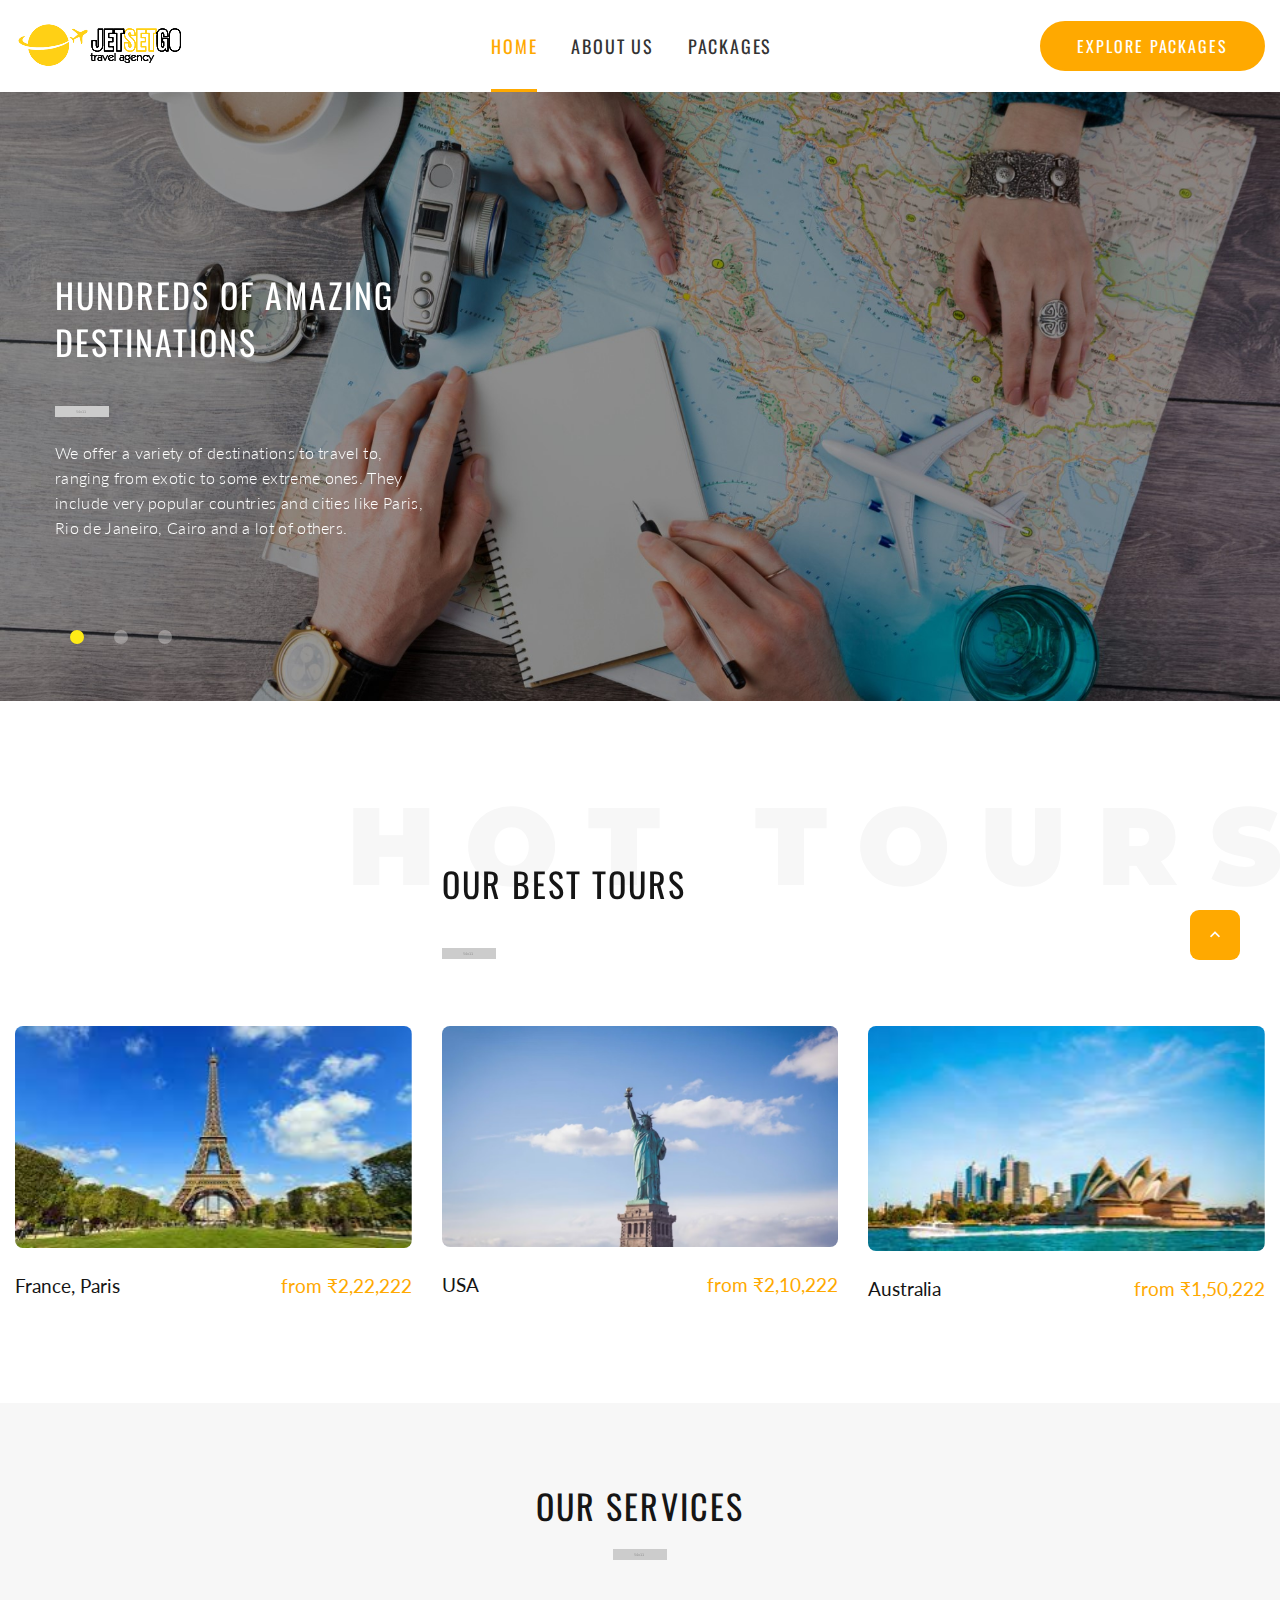
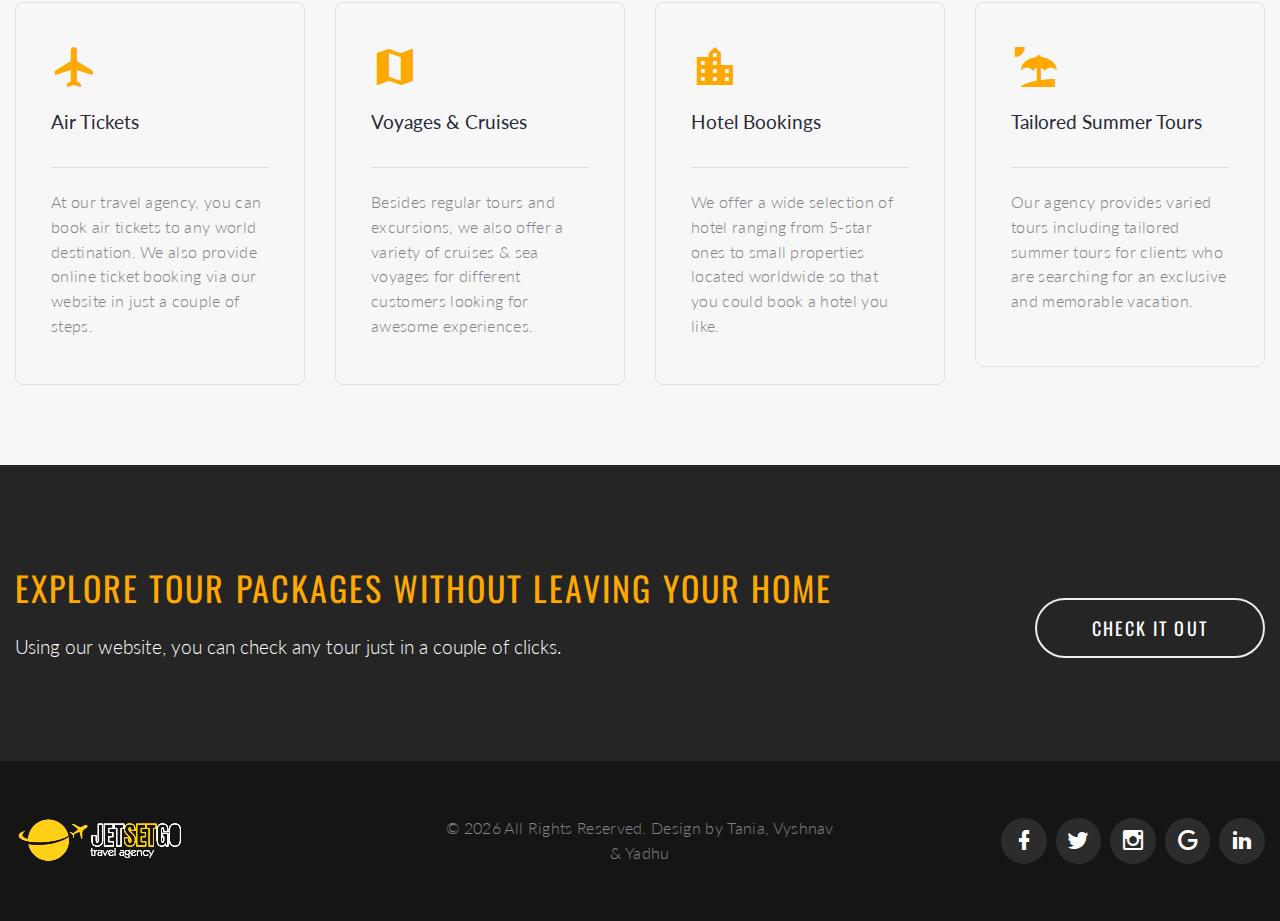
<file: index.html>
<!DOCTYPE html>
<html class="wide wow-animation" lang="en"> 
  <head>
    <!-- Site Title-->
    <title>Home</title>
    <meta name="format-detection" content="telephone=no">
    <meta name="viewport" content="width=device-width, height=device-height, initial-scale=1.0">
    <meta http-equiv="X-UA-Compatible" content="IE=edge">
    <meta charset="utf-8">
    <link rel="icon" href="images/favicon.ico" type="image/x-icon">
    <!-- Stylesheets -->
    <link rel="stylesheet" type="text/css" href="//fonts.googleapis.com/css?family=Oswald:200,400%7CLato:300,400,300italic,700%7CMontserrat:900">
    <link rel="stylesheet" href="css/bootstrap.css">
    <link rel="stylesheet" href="css/style.css">
    <link rel="stylesheet" href="css/fonts.css">
  </head>
  <body>
    
    <!-- Page-->
    <div class="page">
      <!-- Page Header-->
      <header class="section page-header">
        <!-- RD Navbar-->
        <div class="rd-navbar-wrap rd-navbar-corporate">
          <nav class="rd-navbar" data-layout="rd-navbar-fixed" data-sm-layout="rd-navbar-fixed" data-md-layout="rd-navbar-fixed" data-md-device-layout="rd-navbar-fixed" data-lg-layout="rd-navbar-fullwidth" data-xl-layout="rd-navbar-static" data-lg-device-layout="rd-navbar-fixed" data-xl-device-layout="rd-navbar-static" data-md-stick-up-offset="130px" data-lg-stick-up-offset="100px" data-stick-up="true" data-sm-stick-up="true" data-md-stick-up="true" data-lg-stick-up="true" data-xl-stick-up="true">
            <div class="rd-navbar-collapse-toggle" data-rd-navbar-toggle=".rd-navbar-collapse"><span></span></div>
            <div class="rd-navbar-inner">
              <!-- RD Navbar Panel-->
              <div class="rd-navbar-panel">
                <!-- RD Navbar Toggle-->
                <button class="rd-navbar-toggle" data-rd-navbar-toggle=".rd-navbar-nav-wrap"><span></span></button>
                <!-- RD Navbar Brand-->
                <div class="rd-navbar-brand"><a class="brand-name" href="index.html"><img class="logo-default" src="images/blk.png" alt="" width="208" height="46"/><img class="logo-inverse" src="images/white.png" alt="" width="208" height="46"/></a></div>
              </div>
              <div class="rd-navbar-aside-center">
                <div class="rd-navbar-nav-wrap">
                  <!-- RD Navbar Nav-->
                  <ul class="rd-navbar-nav">
                    <li class="active"><a href="index.html">Home</a>
                    </li>
                    <li><a href="about-us.html">About Us</a>
                    </li>
                    <li><a href="packages.php">Packages</a>
                    </li>
                  </ul>
                </div>
              </div>
              <div class="rd-navbar-aside-right"><a class="button button-sm button-secondary button-nina" href="packages.php">Explore Packages</a></div>
            </div>
          </nav>
        </div>
      </header>
      <section class="section">
        <div class="swiper-form-wrap">
          <!-- Swiper-->
          <div class="swiper-container swiper-slider swiper-slider_height-1 swiper-align-left swiper-align-left-custom context-dark bg-gray-darker" data-loop="false" data-autoplay="5500" data-simulate-touch="false" data-slide-effect="fade">
            <div class="swiper-wrapper">
              <div class="swiper-slide" data-slide-bg="images/11.jpg">
                <div class="swiper-slide-caption">
                  <div class="container container-bigger swiper-main-section">
                    <div class="row row-fix justify-content-sm-center justify-content-md-start">
                      <div class="col-md-6 col-lg-5 col-xl-4 col-xxl-5">
                        <h3>Hundreds of Amazing Destinations</h3>
                        <div class="divider divider-decorate"></div>
                        <p class="text-spacing-sm">We offer a variety of destinations to travel to, ranging from exotic to some extreme ones. They include very popular countries and cities like Paris, Rio de Janeiro, Cairo and a lot of others.</p>
                      </div>
                    </div>
                  </div>
                </div>
              </div>
              <div class="swiper-slide" data-slide-bg="images/4.jpg">
                <div class="swiper-slide-caption">
                  <div class="container container-bigger swiper-main-section">
                    <div class="row row-fix justify-content-sm-center justify-content-md-start">
                      <div class="col-md-6 col-lg-5 col-xl-4 col-xxl-5">
                        <h3>The Trip of Your Dream</h3>
                        <div class="divider divider-decorate"></div>
                        <p class="text-spacing-sm">Our travel agency is ready to offer you an exciting vacation that is designed to fit your own needs and wishes. Whether it’s an exotic cruise or a trip to your favorite resort, you will surely have the best experience.</p>
                      </div>
                    </div>
                  </div>
                </div>
              </div>
              <div class="swiper-slide" data-slide-bg="images/3.jpg">
                <div class="swiper-slide-caption">
                  <div class="container container-bigger swiper-main-section">
                    <div class="row row-fix justify-content-sm-center justify-content-md-start">
                      <div class="col-md-6 col-lg-5 col-xl-4 col-xxl-5">
                        <h3>unique Travel Insights</h3>
                        <div class="divider divider-decorate"></div>
                        <p class="text-spacing-sm">Our team is ready to provide you with unique weekly travel insights that include photos, videos, and articles about untravelled tourist paths. We know everything about the places you’ve never been to!</p>
                      </div>
                    </div>
                  </div>
                </div>
              </div>
            </div>
            <!-- Swiper controls-->
            <div class="swiper-pagination-wrap">
              <div class="container container-bigger">
                <div class="row">
                  <div class="col-sm-12">
                    <div class="swiper-pagination"></div>
                  </div>
                </div>
              </div>
            </div>
          </div>
          
        </div>
      </section>

      <section class="section section-variant-1 bg-default novi-background bg-cover"> 
        <div class="container container-wide">
          <div class="row row-fix justify-content-xl-end row-30 text-center text-xl-left">
            <div class="col-xl-8">
              <div class="parallax-text-wrap">
                <h3>Our Best Tours</h3><span class="parallax-text">Hot tours</span>
              </div>
              <hr class="divider divider-decorate">
            </div>

          </div>
          <div class="row row-50">
            <div class="col-md-6 col-xl-4">
              <article class="event-default-wrap">
                <div class="event-default">
                  <figure class="event-default-image"><img src="images/france.jpeg" alt="" width="570" height="370"/>
                  </figure>
                  <div class="event-default-caption"><a class="button button-xs button-secondary button-nina" href="#">learn more</a></div>
                </div>
                <div class="event-default-inner">
                  <h5><a class="event-default-title" href="#">France, Paris</a></h5><span class="heading-5">from ₹2,22,222</span>
                </div>
              </article>
            </div>
            <div class="col-md-6 col-xl-4">
              <article class="event-default-wrap">
                <div class="event-default">
                  <figure class="event-default-image"><img src="images/amw.jpg" alt="" width="570" height="370"/>
                  </figure>
                  <div class="event-default-caption"><a class="button button-xs button-secondary button-nina" href="#">learn more</a></div>
                </div>
                <div class="event-default-inner">
                  <h5><a class="event-default-title" href="#">USA</a></h5><span class="heading-5">from ₹2,10,222</span>
                </div>
              </article>
            </div>
            <div class="col-md-6 col-xl-4">
              <article class="event-default-wrap">
                <div class="event-default">
                  <figure class="event-default-image"><img src="images/aus.jpeg" alt="" width="570" height="370"/>
                  </figure>
                  <div class="event-default-caption"><a class="button button-xs button-secondary button-nina" href="#">learn more</a></div>
                </div>
                <div class="event-default-inner">
                  <h5><a class="event-default-title" href="#">Australia</a></h5><span class="heading-5">from ₹1,50,222</span>
                </div>
              </article>
            </div>            
          </div>
        </div>
      </section>

      <!-- our services-->
      <section class="section section-lg bg-gray-lighter novi-background bg-cover text-center">
        <div class="container container-wide">
          <h3>our services</h3>
          <div class="divider divider-decorate"></div>
          <div class="row row-50 justify-content-sm-center text-left">
            <div class="col-sm-10 col-md-6 col-xl-3">
              <article class="box-minimal box-minimal-border">
                <div class="box-minimal-icon novi-icon mdi mdi-airplane"></div>
                <p class="big box-minimal-title">Air Tickets</p>
                <hr>
                <div class="box-minimal-text text-spacing-sm">At our travel agency, you can book air tickets to any world destination. We also provide online ticket booking via our website in just a couple of steps.</div>
              </article>
            </div>
            <div class="col-sm-10 col-md-6 col-xl-3">
              <article class="box-minimal box-minimal-border">
                <div class="box-minimal-icon novi-icon mdi mdi-map"></div>
                <p class="big box-minimal-title">Voyages & Cruises</p>
                <hr>
                <div class="box-minimal-text text-spacing-sm">Besides regular tours and excursions, we also offer a variety of cruises & sea voyages for different customers looking for awesome experiences.</div>
              </article>
            </div>
            <div class="col-sm-10 col-md-6 col-xl-3">
              <article class="box-minimal box-minimal-border">
                <div class="box-minimal-icon novi-icon mdi mdi-city"></div>
                <p class="big box-minimal-title">Hotel Bookings</p>
                <hr>
                <div class="box-minimal-text text-spacing-sm">We offer a wide selection of hotel ranging from 5-star ones to small properties located worldwide so that you could book a hotel you like.</div>
              </article>
            </div>
            <div class="col-sm-10 col-md-6 col-xl-3">
              <article class="box-minimal box-minimal-border">
                <div class="box-minimal-icon novi-icon mdi mdi-beach"></div>
                <p class="big box-minimal-title">Tailored Summer Tours</p>
                <hr>
                <div class="box-minimal-text text-spacing-sm">Our agency provides varied tours including tailored summer tours for clients who are searching for an exclusive and memorable vacation.</div>
              </article>
            </div>
          </div>
        </div>
      </section>

      <section class="section section-md text-center text-md-left bg-gray-700 novi-background bg-cover">
        <div class="container container-wide">
          <div class="row row-fix row-50 justify-content-sm-center">
            <div class="col-xxl-8">
              <div class="box-cta box-cta-inline">
                <div class="box-cta-inner">
                  <h3 class="box-cta-title">Explore tour packages without leaving your home</h3>
                  <p>Using our website, you can check any tour just in a couple of clicks.</p>
                </div>
                <div class="box-cta-inner"><a class="button button-secondary button-nina" href="packages.php">Check it Out</a></div>
              </div>
            </div>
          </div>
        </div>
      </section>

      <!-- Footer Minimal-->
      <footer class="section page-footer page-footer-minimal novi-background bg-cover text-center bg-gray-darker">
        <div class="container container-wide">
          <div class="row row-fix justify-content-sm-center align-items-md-center row-30">
            <div class="col-md-10 col-lg-7 col-xl-4 text-xl-left"><a href="index.html"><img class="inverse-logo" src="images/white.png" alt="" width="208" height="46"/></a></div>
            <div class="col-md-10 col-lg-7 col-xl-4">
              <p class="right">&#169;&nbsp;<span class="copyright-year"></span> All Rights Reserved. Design&nbsp;by&nbsp;Tania, Vyshnav & Yadhu</p>
            </div>
            <div class="col-md-10 col-lg-7 col-xl-4 text-xl-right">
              <ul class="group-xs group-middle"> 
                <li><a class="icon novi-icon icon-md-middle icon-circle icon-secondary-5-filled mdi mdi-facebook" href="#"></a></li>
                <li><a class="icon novi-icon icon-md-middle icon-circle icon-secondary-5-filled mdi mdi-twitter" href="#"></a></li>
                <li><a class="icon novi-icon icon-md-middle icon-circle icon-secondary-5-filled mdi mdi-instagram" href="#"></a></li>
                <li><a class="icon novi-icon icon-md-middle icon-circle icon-secondary-5-filled mdi mdi-google" href="#"></a></li>
                <li><a class="icon novi-icon icon-md-middle icon-circle icon-secondary-5-filled mdi mdi-linkedin" href="#"></a></li>
              </ul>
            </div>
          </div>
        </div>
      </footer>
    </div>
    <!-- Global Mailform Output-->
    <div class="snackbars" id="form-output-global"> </div>
    <!-- Javascript-->
    <script src="js/core.min.js"></script>
    <script src="js/script.js"></script>
    <!-- coded by barber-->
  </body>
</html>
</file>
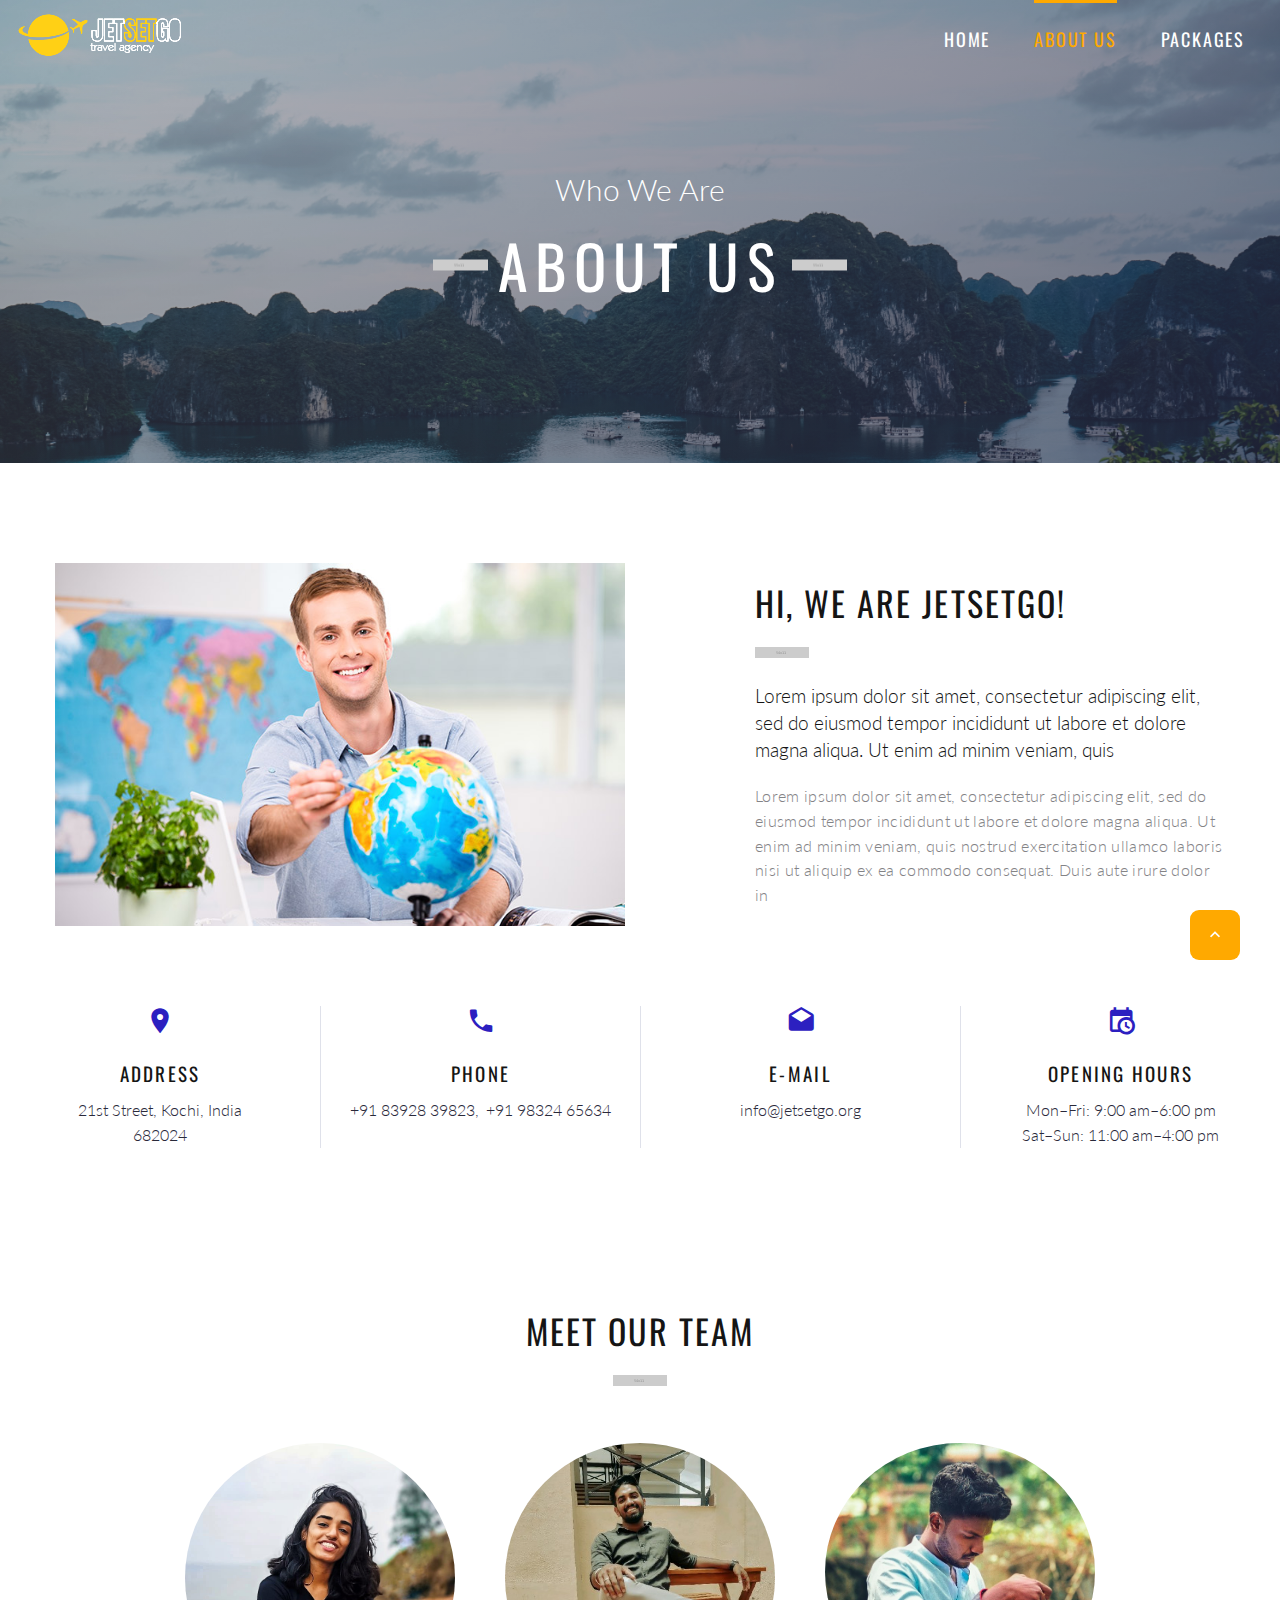
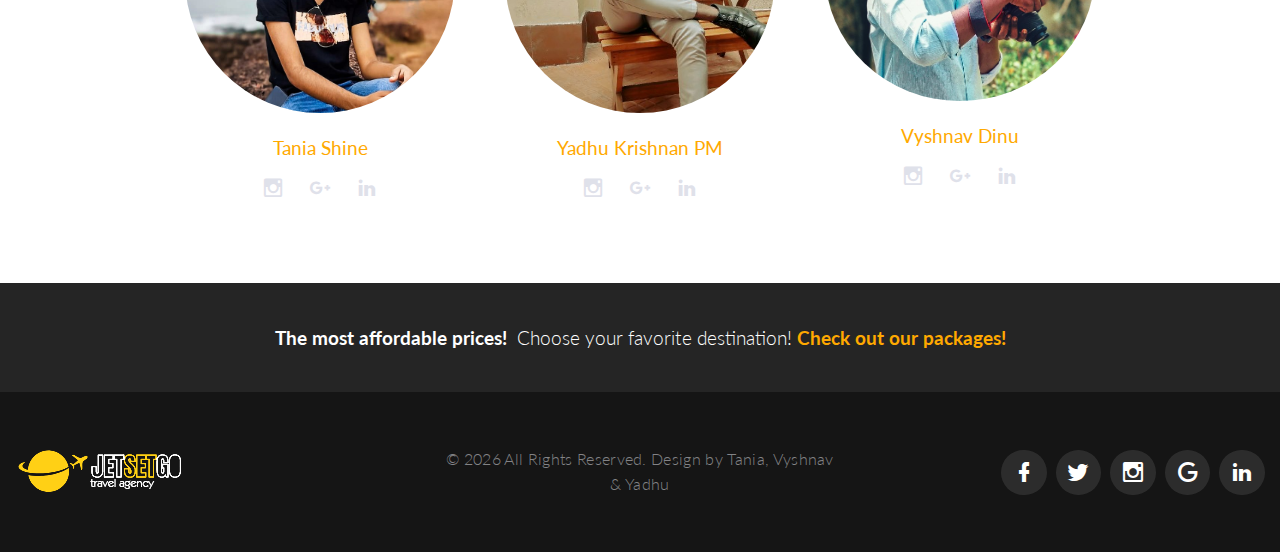
<file: about-us.html>
<!DOCTYPE html>
<html class="wide wow-animation" lang="en"> 
  <head>
    <!-- Site Title-->
    <title>About Us</title>
    <meta name="format-detection" content="telephone=no">
    <meta name="viewport" content="width=device-width, height=device-height, initial-scale=1.0">
    <meta http-equiv="X-UA-Compatible" content="IE=edge">
    <meta charset="utf-8">
    <link rel="icon" href="images/favicon.ico" type="image/x-icon">
    <!-- Stylesheets -->
    <link rel="stylesheet" type="text/css" href="//fonts.googleapis.com/css?family=Oswald:200,400%7CLato:300,400,300italic,700%7CMontserrat:900">
    <link rel="stylesheet" href="css/bootstrap.css">
    <link rel="stylesheet" href="css/style.css">
    <link rel="stylesheet" href="css/fonts.css">
  </head>
  <body>
    <div class="page">
      <!-- Page Header-->
      <header class="section page-header breadcrumbs-custom-wrap bg-gradient bg-secondary-2 novi-background bg-cover">
        <!-- RD Navbar-->
        <div class="rd-navbar-wrap rd-navbar-default">
          <nav class="rd-navbar" data-layout="rd-navbar-fixed" data-sm-layout="rd-navbar-fixed" data-md-layout="rd-navbar-fixed" data-md-device-layout="rd-navbar-fixed" data-lg-layout="rd-navbar-fullwidth" data-xl-layout="rd-navbar-static" data-lg-device-layout="rd-navbar-fixed" data-xl-device-layout="rd-navbar-static" data-md-stick-up-offset="2px" data-lg-stick-up-offset="2px" data-stick-up="true" data-sm-stick-up="true" data-md-stick-up="true" data-lg-stick-up="true" data-xl-stick-up="true">
            <div class="rd-navbar-inner"> 
              <!-- RD Navbar Panel-->
              <div class="rd-navbar-panel">
                <!-- RD Navbar Toggle-->
                <button class="rd-navbar-toggle" data-rd-navbar-toggle=".rd-navbar-nav-wrap"><span></span></button>
                <!-- RD Navbar Brand-->
                <div class="rd-navbar-brand"><a class="brand-name" href="index.html"><img class="logo-default" src="images/blk.png" alt="" width="208" height="46"/><img class="logo-inverse" src="images/white.png" alt="" width="208" height="46"/></a></div>
              </div>
              <div class="rd-navbar-aside-right">
                <div class="rd-navbar-nav-wrap">
                  <!-- RD Navbar Nav-->
                  <ul class="rd-navbar-nav">
                    <li><a href="index.html">Home</a>
                    </li>
                    <li class="active"><a href="about-us.html">About Us</a>
                    </li>
                    <li><a href="packages.php">Packages</a>
                    </li>
                  </ul>
                </div>
              </div>
            </div>
          </nav>
        </div>
        <!-- Breadcrumbs-->
        <section class="breadcrumbs-custom" style="background: url(&quot;images/2.jpg&quot;); background-size: cover;">
          <div class="container">
            <p class="breadcrumbs-custom-subtitle">Who We Are</p>
            <p class="heading-1 breadcrumbs-custom-title">About Us</p>
            <br><br><br><br>
          </div>
        </section>

      </header>
      <!-- hi, we are brave-->
      <section class="section section-lg bg-default">
        <div class="container container-bigger">
          <div class="row row-50 justify-content-md-center align-items-lg-center justify-content-xl-between flex-lg-row-reverse">
            <div class="col-md-10 col-lg-6 col-xl-5">
              <h3>hi, we are jet<span>set</span>go!</h3>
              <div class="divider divider-decorate"></div>
              <p class="heading-5">Lorem ipsum dolor sit amet, consectetur adipiscing elit, sed do eiusmod tempor incididunt ut labore et dolore magna aliqua. Ut enim ad minim veniam, quis </p>
              <p class="text-spacing-sm">Lorem ipsum dolor sit amet, consectetur adipiscing elit, sed do eiusmod tempor incididunt ut labore et dolore magna aliqua. Ut enim ad minim veniam, quis nostrud exercitation ullamco laboris nisi ut aliquip ex ea commodo consequat. Duis aute irure dolor in </p>
              <!-- <a class="button button-default-outline button-nina" href="#">learn more</a> -->
            </div>
            <div class="col-md-10 col-lg-6"><img src="images/about-us-1-720x459.jpg" alt="" width="720" height="459"/>
            </div>
          </div>
        </div>
      </section>

      <!-- Contact info-->
      <section class="section section-lg bg-default text-center">
        <div class="container container-wide">
          <div class="row row-fix row-50 row-custom-bordered">
            <div class="col-sm-6 col-lg-3">
              <!-- Box minimal-->
              <article class="box-simple">
                <div class="box-simple-icon novi-icon mdi mdi-map-marker"></div>
                <h6>Address</h6>
                <div class="box-simple-text"><a href="#">21st Street, Kochi, India <br> 682024</a></div>
              </article>
            </div>
            <div class="col-sm-6 col-lg-3">
              <!-- Box simple-->
              <article class="box-simple">
                <div class="box-simple-icon novi-icon mdi mdi-phone"></div>
                <h6>phone</h6>
                <div class="box-simple-text">
                  <ul class="list-comma list-0">
                    <li><a href="tel:#">+91 83928 39823</a></li>
                    <li><a href="tel:#">+91 98324 65634</a></li>
                  </ul>
                </div>
              </article>
            </div>
            <div class="col-sm-6 col-lg-3">
              <!-- Box simple-->
              <article class="box-simple">
                <div class="box-simple-icon novi-icon mdi mdi-email-open"></div>
                <h6>e-mail</h6>
                <div class="box-simple-text">
                  <ul class="list-comma list-0">
                    <li><a href="mailto:#">info@jetsetgo.org</a></li>
                  </ul>
                </div>
              </article>
            </div>
            <div class="col-sm-6 col-lg-3">
              <!-- Box simple-->
              <article class="box-simple">
                <div class="box-simple-icon novi-icon mdi mdi-calendar-clock"></div>
                <h6>opening hours</h6>
                <div class="box-simple-text">
                  <ul class="list-0">
                    <li>Mon–Fri: 9:00 am–6:00 pm</li>
                    <li>Sat–Sun: 11:00 am–4:00 pm</li>
                  </ul>
                </div>
              </article>
            </div>
          </div>
        </div>
      </section>

      <!-- our team-->
      <section class="section section-lg text-center novi-background bg-cover">
        <div class="container container-wide">
          <h3>MEET OUR TEAM</h3>
          <div class="divider divider-decorate"></div>
          <div class="row row-50 row-xxl-90 justify-content-sm-center offset-custom-2">
            <div class="col-md-6 col-lg-3">
              <div class="team-classic team-classic-circle">
                <figure><img class="rounded-circle" src="images/tan2.jpg" alt="" width="300" height="300"/>
                </figure>
                <div class="team-classic-caption">
                  <h5><a class="team-classic-title" href="#">Tania Shine</a></h5>
                  <ul class="list-inline list-team">
                    <li class="list-inline-item"><a class="icon novi-icon icon-sm-bigger icon-gray-1 mdi mdi-instagram" href="#"></a></li>
                    <li class="list-inline-item"><a class="icon novi-icon icon-sm-bigger icon-gray-1 mdi mdi-google-plus" href="#"></a></li>
                    <li class="list-inline-item"><a class="icon novi-icon icon-sm-bigger icon-gray-1 mdi mdi-linkedin" href="#"></a></li>
                  </ul>
                </div>
              </div>
            </div>
            <div class="col-md-6 col-lg-3">
              <div class="team-classic team-classic-circle">
                <figure><img class="rounded-circle" src="images/yadhu.jpeg" alt="" width="300" height="300"/>
                </figure>
                <div class="team-classic-caption">
                  <h5><a class="team-classic-title" href="#">Yadhu Krishnan PM</a></h5>
                  <ul class="list-inline list-team">
                    <li class="list-inline-item"><a class="icon novi-icon icon-sm-bigger icon-gray-1 mdi mdi-instagram" href="#"></a></li>
                    <li class="list-inline-item"><a class="icon novi-icon icon-sm-bigger icon-gray-1 mdi mdi-google-plus" href="#"></a></li>
                    <li class="list-inline-item"><a class="icon novi-icon icon-sm-bigger icon-gray-1 mdi mdi-linkedin" href="#"></a></li>
                  </ul>
                </div>
              </div>
            </div>
            <div class="col-md-6 col-lg-3">
              <div class="team-classic team-classic-circle">
                <figure><img class="rounded-circle" src="images/vyshnav.png" alt="" width="300" height="300"/>
                </figure>
                <div class="team-classic-caption">
                  <h5><a class="team-classic-title" href="#">Vyshnav Dinu</a></h5>
                  <ul class="list-inline list-team">
                    <li class="list-inline-item"><a class="icon novi-icon icon-sm-bigger icon-gray-1 mdi mdi-instagram" href="#"></a></li>
                    <li class="list-inline-item"><a class="icon novi-icon icon-sm-bigger icon-gray-1 mdi mdi-google-plus" href="#"></a></li>
                    <li class="list-inline-item"><a class="icon novi-icon icon-sm-bigger icon-gray-1 mdi mdi-linkedin" href="#"></a></li>
                  </ul>
                </div>
              </div>
            </div>                                 
          </div>
        </div>
      </section>

      <!-- CTA Gradient-->
      <section class="section section-xs text-center bg-gray-700 novi-background bg-cover">
        <div class="container container-wide">
          <div class="box-cta-thin">
            <p class="big"><strong>The most affordable prices!  </strong>&nbsp;<span>Choose your favorite destination!</span>&nbsp;<a class="link-bold" href="packages.php">Check out our packages! </a></p>
          </div>
        </div>
      </section>
      <!-- Footer Minimal-->
      <footer class="section page-footer page-footer-minimal novi-background bg-cover text-center bg-gray-darker">
        <div class="container container-wide">
          <div class="row row-fix justify-content-sm-center align-items-md-center row-30">
            <div class="col-md-10 col-lg-7 col-xl-4 text-xl-left"><a href="index.html"><img class="inverse-logo" src="images/white.png" alt="" width="208" height="46"/></a></div>
            <div class="col-md-10 col-lg-7 col-xl-4">
              <p class="right">&#169;&nbsp;<span class="copyright-year"></span> All Rights Reserved. Design&nbsp;by&nbsp;Tania, Vyshnav & Yadhu</p>
            </div>
            <div class="col-md-10 col-lg-7 col-xl-4 text-xl-right">
              <ul class="group-xs group-middle"> 
                <li><a class="icon novi-icon icon-md-middle icon-circle icon-secondary-5-filled mdi mdi-facebook" href="#"></a></li>
                <li><a class="icon novi-icon icon-md-middle icon-circle icon-secondary-5-filled mdi mdi-twitter" href="#"></a></li>
                <li><a class="icon novi-icon icon-md-middle icon-circle icon-secondary-5-filled mdi mdi-instagram" href="#"></a></li>
                <li><a class="icon novi-icon icon-md-middle icon-circle icon-secondary-5-filled mdi mdi-google" href="#"></a></li>
                <li><a class="icon novi-icon icon-md-middle icon-circle icon-secondary-5-filled mdi mdi-linkedin" href="#"></a></li>
              </ul>
            </div>
          </div>
        </div>
      </footer>
    </div>
    <!-- Global Mailform Output-->
    <div class="snackbars" id="form-output-global"> </div>
    <!-- Javascript-->
    <script src="js/core.min.js"></script>
    <script src="js/script.js"></script>
    <!-- coded by barber-->
  </body>
</html>
</file>
